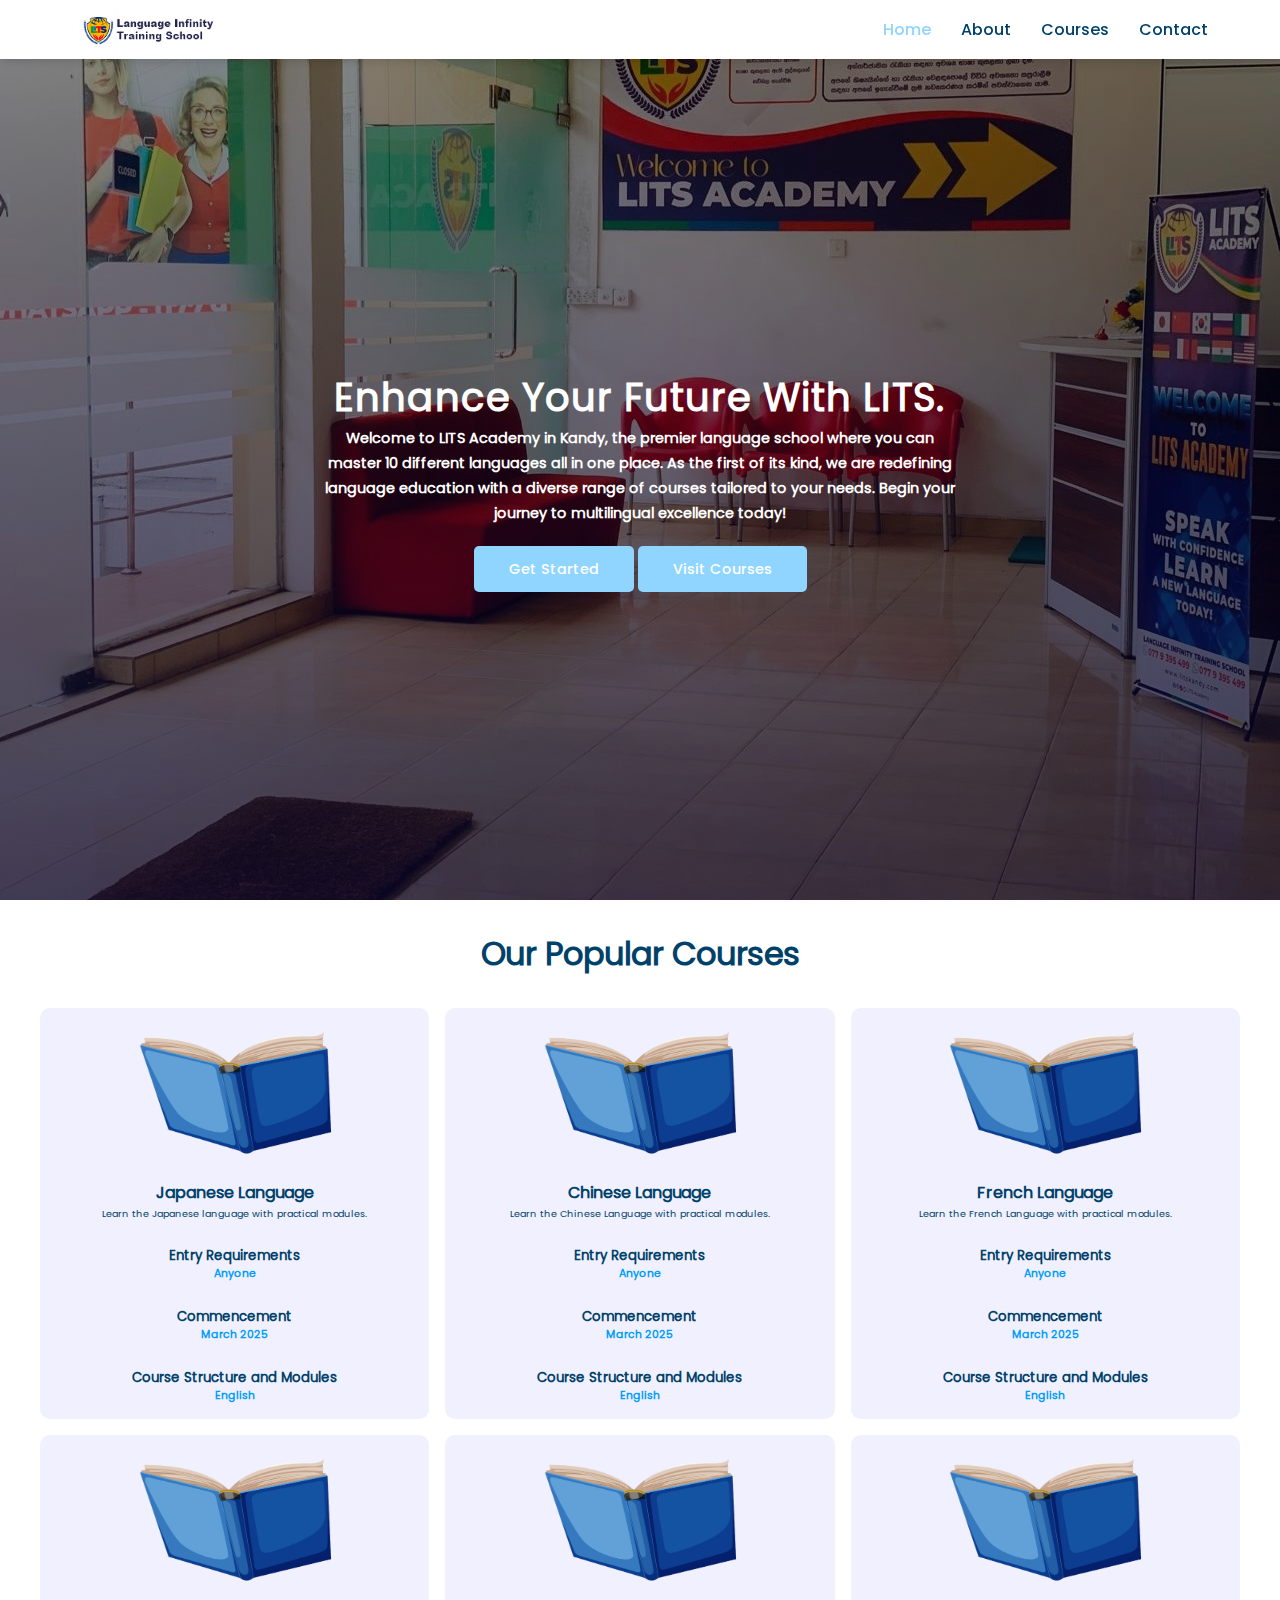
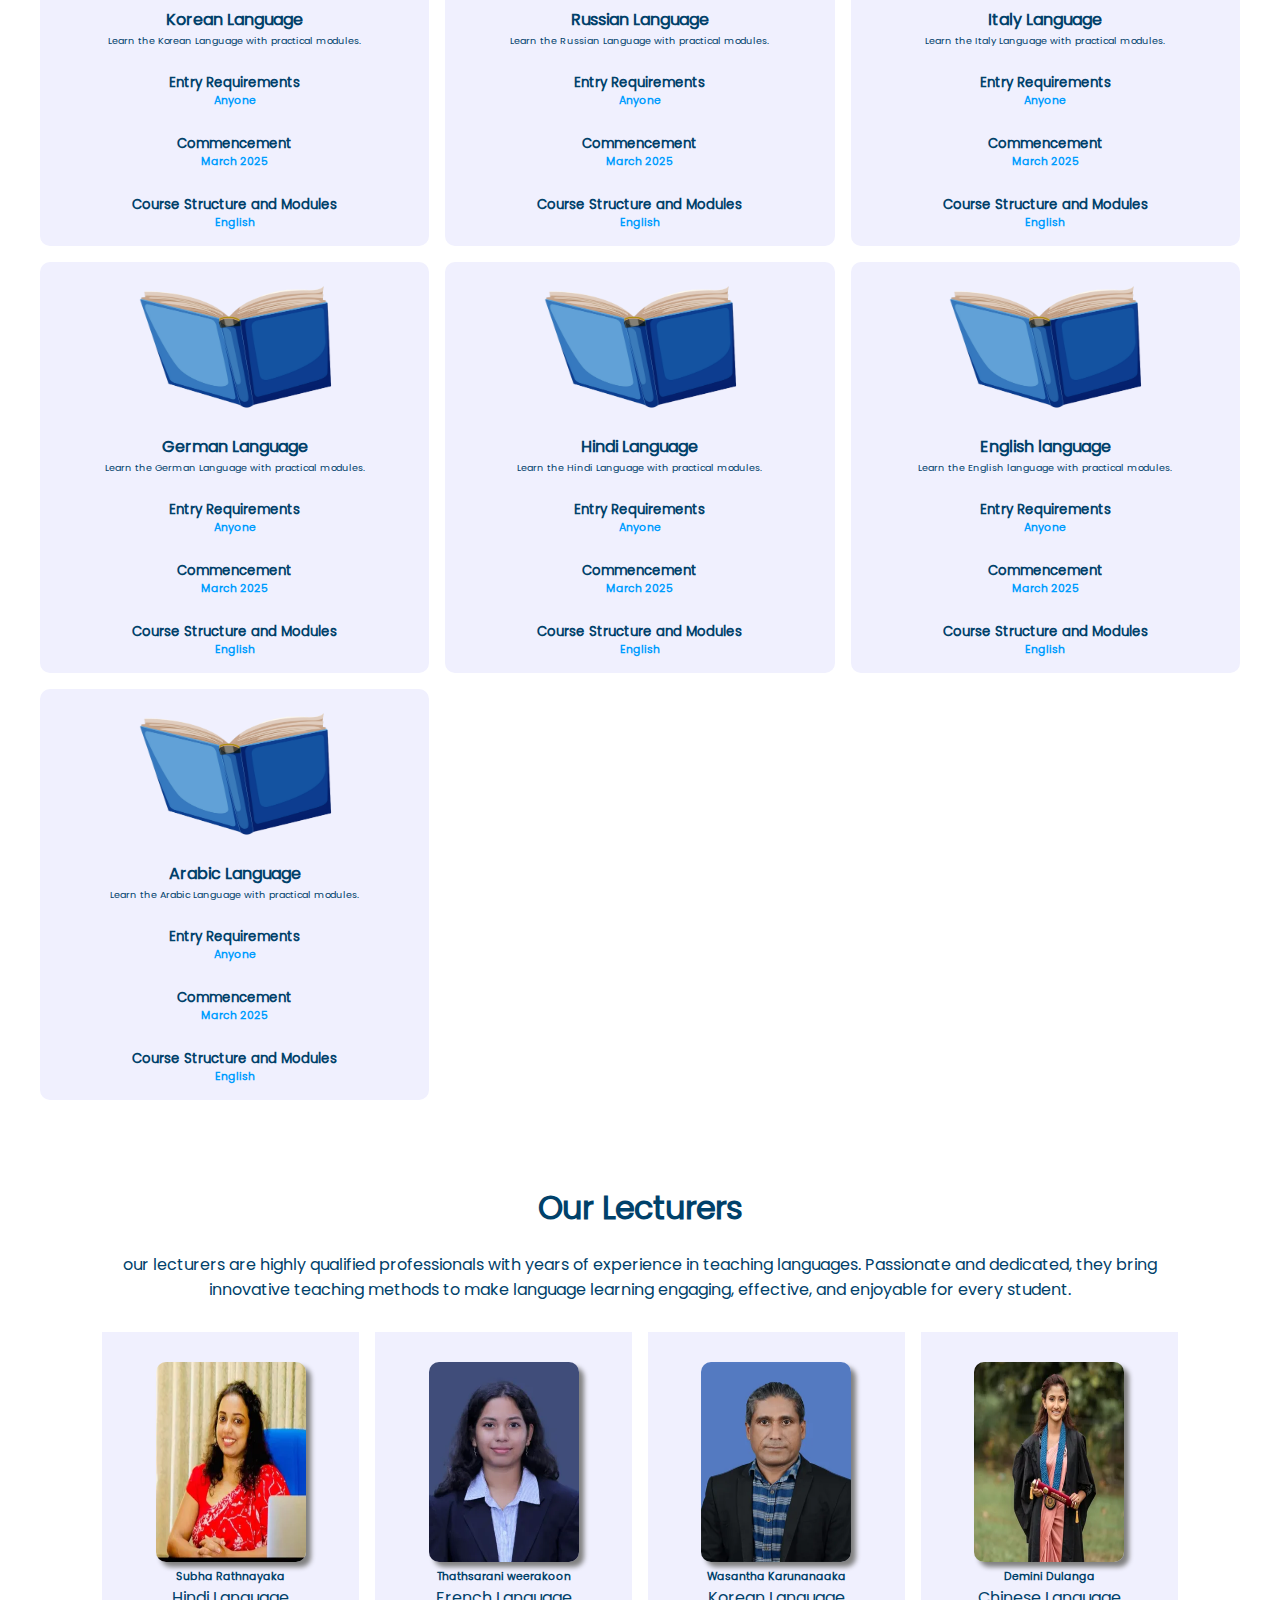
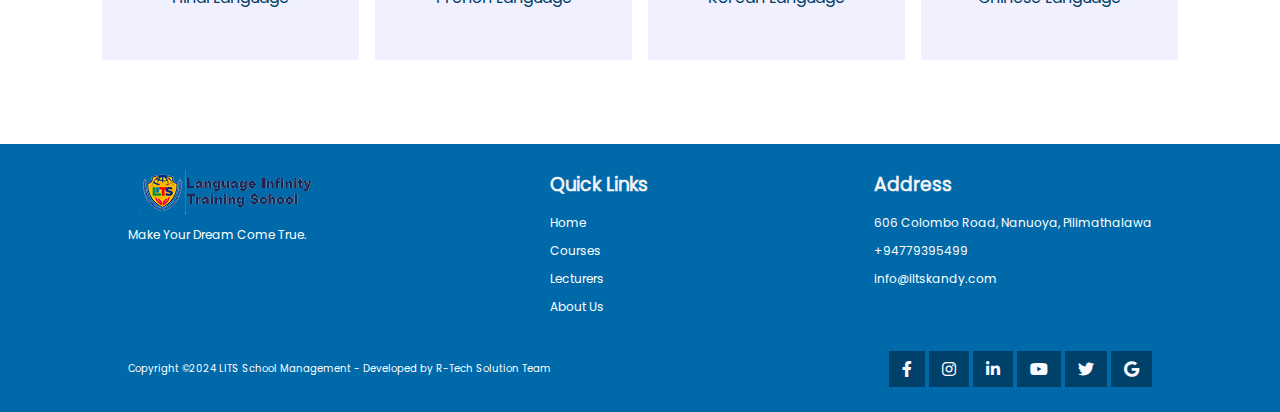
<file: index.html>
<!DOCTYPE html>
<html lang="en">
  <head>
    <meta charset="UTF-8" />
    <meta name="viewport" content="width=device-width, initial-scale=1.0" />
    <title>LITS - Enhance Your Future</title>
    <link rel="stylesheet" href="./style.css" />
    <link rel="stylesheet" href="./Assets/icons/fontawesome/css/all.min.css" />
  </head>

  <body>
    <!-- ===================== NAVIGATION COMPONENT===================== -->
    <nav>
      <img src="./Assets/images/logo1.png" alt="LITS Logo" />
      <div class="navigation">
        <ul>
          <i id="menu-close" class="fas fa-times"></i>
          <li><a href="#" class="active">Home</a></li>
          <li><a href="about.html">About</a></li>
          <li><a href="course.html">Courses</a></li>
          <li><a href="contact.html">Contact</a></li>
        </ul>
        <img id="menu" src="./Assets/images/menu.png" alt="Menu Icon" />
      </div>
    </nav>

    <!-- ===================== HOME COMPONENT===================== -->
    <section id="home">
      <h1>Enhance Your Future With LITS.</h1>
      <p>
        Welcome to LITS Academy in Kandy, the premier language school where you
        can master 10 different languages all in one place. As the first of its
        kind, we are redefining language education with a diverse range of
        courses tailored to your needs. Begin your journey to multilingual
        excellence today!
      </p>
      <div class="btn">
        <a class="blue" href="contact.html">Get Started</a>
        <a class="yellow" href="course.html">Visit Courses</a>
      </div>
    </section>
    <section id="course">
      <h1>Our Popular Courses</h1>
      <div class="course-box">
        <div class="courses">
          <img src="./Assets/images/book.png" alt="" />
          <div class="details">
            <h4>Japanese Language</h4>
            <p>Learn the Japanese language with
              practical modules.</p><br>
            <h5>Entry Requirements</h5>
            <h6>Anyone</h6><br>
            <h5>Commencement</h5>
            <h6>March 2025</h6><br>
            <h5>Course Structure and Modules</h5>
            <h6>English</h6>
          </div>
        </div>
        <div class="courses">
          <img src="./Assets/images/book.png" alt="" />
          <div class="details">
            <h4>Chinese Language</h4>
            <p>Learn the Chinese Language with
              practical modules.</p><br>
            <h5>Entry Requirements</h5>
            <h6>Anyone</h6><br>
            <h5>Commencement</h5>
            <h6>March 2025</h6><br>
            <h5>Course Structure and Modules</h5>
            <h6>English</h6>
          </div>
        </div>
        <div class="courses">
          <img src="./Assets/images/book.png" alt="" />
          <div class="details">
            <h4>French Language</h4>
            <p>Learn the French Language with
              practical modules.</p><br>
            <h5>Entry Requirements</h5>
            <h6>Anyone</h6><br>
            <h5>Commencement</h5>
            <h6>March 2025</h6><br>
            <h5>Course Structure and Modules</h5>
            <h6>English</h6>
          </div>
        </div>
        <div class="courses">
          <img src="./Assets/images/book.png" alt="" />
          <div class="details">
            <h4>Korean Language</h4>
            <p>Learn the Korean Language with
              practical modules.</p><br>
            <h5>Entry Requirements</h5>
            <h6>Anyone</h6><br>
            <h5>Commencement</h5>
            <h6>March 2025</h6><br>
            <h5>Course Structure and Modules</h5>
            <h6>English</h6>
          </div>
        </div>
        <div class="courses">
          <img src="./Assets/images/book.png" alt="" />
          <div class="details">
            <h4>Russian Language</h4>
            <p>Learn the Russian Language with
              practical modules.</p><br>
            <h5>Entry Requirements</h5>
            <h6>Anyone</h6><br>
            <h5>Commencement</h5>
            <h6>March 2025</h6><br>
            <h5>Course Structure and Modules</h5>
            <h6>English</h6>
          </div>
        </div>
        <div class="courses">
          <img src="./Assets/images/book.png" alt="" />
          <div class="details">
            <h4>Italy Language</h4>
            <p>Learn the Italy Language with
              practical modules.</p><br>
            <h5>Entry Requirements</h5>
            <h6>Anyone</h6><br>
            <h5>Commencement</h5>
            <h6>March 2025</h6><br>
            <h5>Course Structure and Modules</h5>
            <h6>English</h6>
          </div>
        </div>
        <div class="courses">
          <img src="./Assets/images/book.png" alt="" />
          <div class="details">
            <h4>German Language</h4>
            <p>Learn the German Language with
              practical modules.</p><br>
            <h5>Entry Requirements</h5>
            <h6>Anyone</h6><br>
            <h5>Commencement</h5>
            <h6>March 2025</h6><br>
            <h5>Course Structure and Modules</h5>
            <h6>English</h6>
          </div>
        </div>
        <div class="courses">
          <img src="./Assets/images/book.png" alt="" />
          <div class="details">
            <h4>Hindi Language</h4>
            <p>Learn the Hindi Language with
              practical modules.</p><br>
            <h5>Entry Requirements</h5>
            <h6>Anyone</h6><br>
            <h5>Commencement</h5>
            <h6>March 2025</h6><br>
            <h5>Course Structure and Modules</h5>
            <h6>English</h6>
          </div>
        </div>
        <div class="courses">
          <img src="./Assets/images/book.png" alt="" />
          <div class="details">
            <h4>English language</h4>
            <p>Learn the English language with
              practical modules.</p><br>
            <h5>Entry Requirements</h5>
            <h6>Anyone</h6><br>
            <h5>Commencement</h5>
            <h6>March 2025</h6><br>
            <h5>Course Structure and Modules</h5>
            <h6>English</h6>
          </div>
        </div>
        <div class="courses">
          <img src="./Assets/images/book.png" alt="" />
          <div class="details">
            <h4>Arabic Language</h4>
            <p>Learn the Arabic Language with
              practical modules.</p><br>
            <h5>Entry Requirements</h5>
            <h6>Anyone</h6><br>
            <h5>Commencement</h5>
            <h6>March 2025</h6><br>
            <h5>Course Structure and Modules</h5>
            <h6>English</h6>
          </div>
        </div>
      </div>
    </section>
    <section id="experts">
      <h1>Our Lecturers</h1>
      <p>
        our lecturers are highly qualified professionals with years of experience in teaching languages. Passionate and
        dedicated, they bring innovative teaching methods to make language learning engaging, effective, and enjoyable for
        every student.
      </p>
      <div class="experts-box">
        <div class="profile">
          <img src="./Assets/images/pro1.webp" alt="" />
          <h6>Subha Rathnayaka</h6>
          <p>Hindi Language</p>
        </div>
        <div class="profile">
          <img src="./Assets/images/pro2.webp" alt="" />
          <h6>Thathsarani weerakoon</h6>
          <p>French Language</p>
        </div>
        <div class="profile">
          <img src="./Assets/images/pro3.webp" alt="" />
          <h6>Wasantha Karunanaaka</h6>
          <p>Korean Language</p>
        </div>
        <div class="profile">
          <img src="./Assets/images/pro4.webp" alt="" />
          <h6>Demini Dulanga</h6>
          <p>Chinese Language</p>
        </div>
      </div>
    </section>

    <!-- ===================== FOOTER COMPONENT===================== -->
    <footer>
      <div class="footer-col">
        <img src="./Assets/images/logo1.png" alt="" />
        <li>Make Your Dream Come True.</li>
      </div>
      <div class="footer-col">
        <h3>Quick Links</h3>
        <li>Home</li>
        <li>Courses</li>
        <li>Lecturers</li>
        <li>About Us</li>
      </div>
      <div class="footer-col">
        <h3>Address</h3>
        <li>606 Colombo Road, Nanuoya, Pilimathalawa</li>
        <li>+94779395499</li>
        <li>info@iltskandy.com</li>
      </div>

      <div class="copyright">
        <p>
          Copyright &copy;2024 LITS School Management - Developed by R-Tech
          Solution Team
        </p>
        <div class="pro-links">
          <i class="fab fa-facebook-f"></i>
          <i class="fab fa-instagram"></i>
          <i class="fab fa-linkedin-in"></i>
          <i class="fab fa-youtube"></i>
          <i class="fab fa-twitter"></i>
          <i class="fab fa-google"></i>
        </div>
      </div>
    </footer>

    <!-- ===================== EXTERNAL JAVASCRIPT ===================== -->
    <script src="./Assets/script.js"></script>
  </body>
</html>
</file>
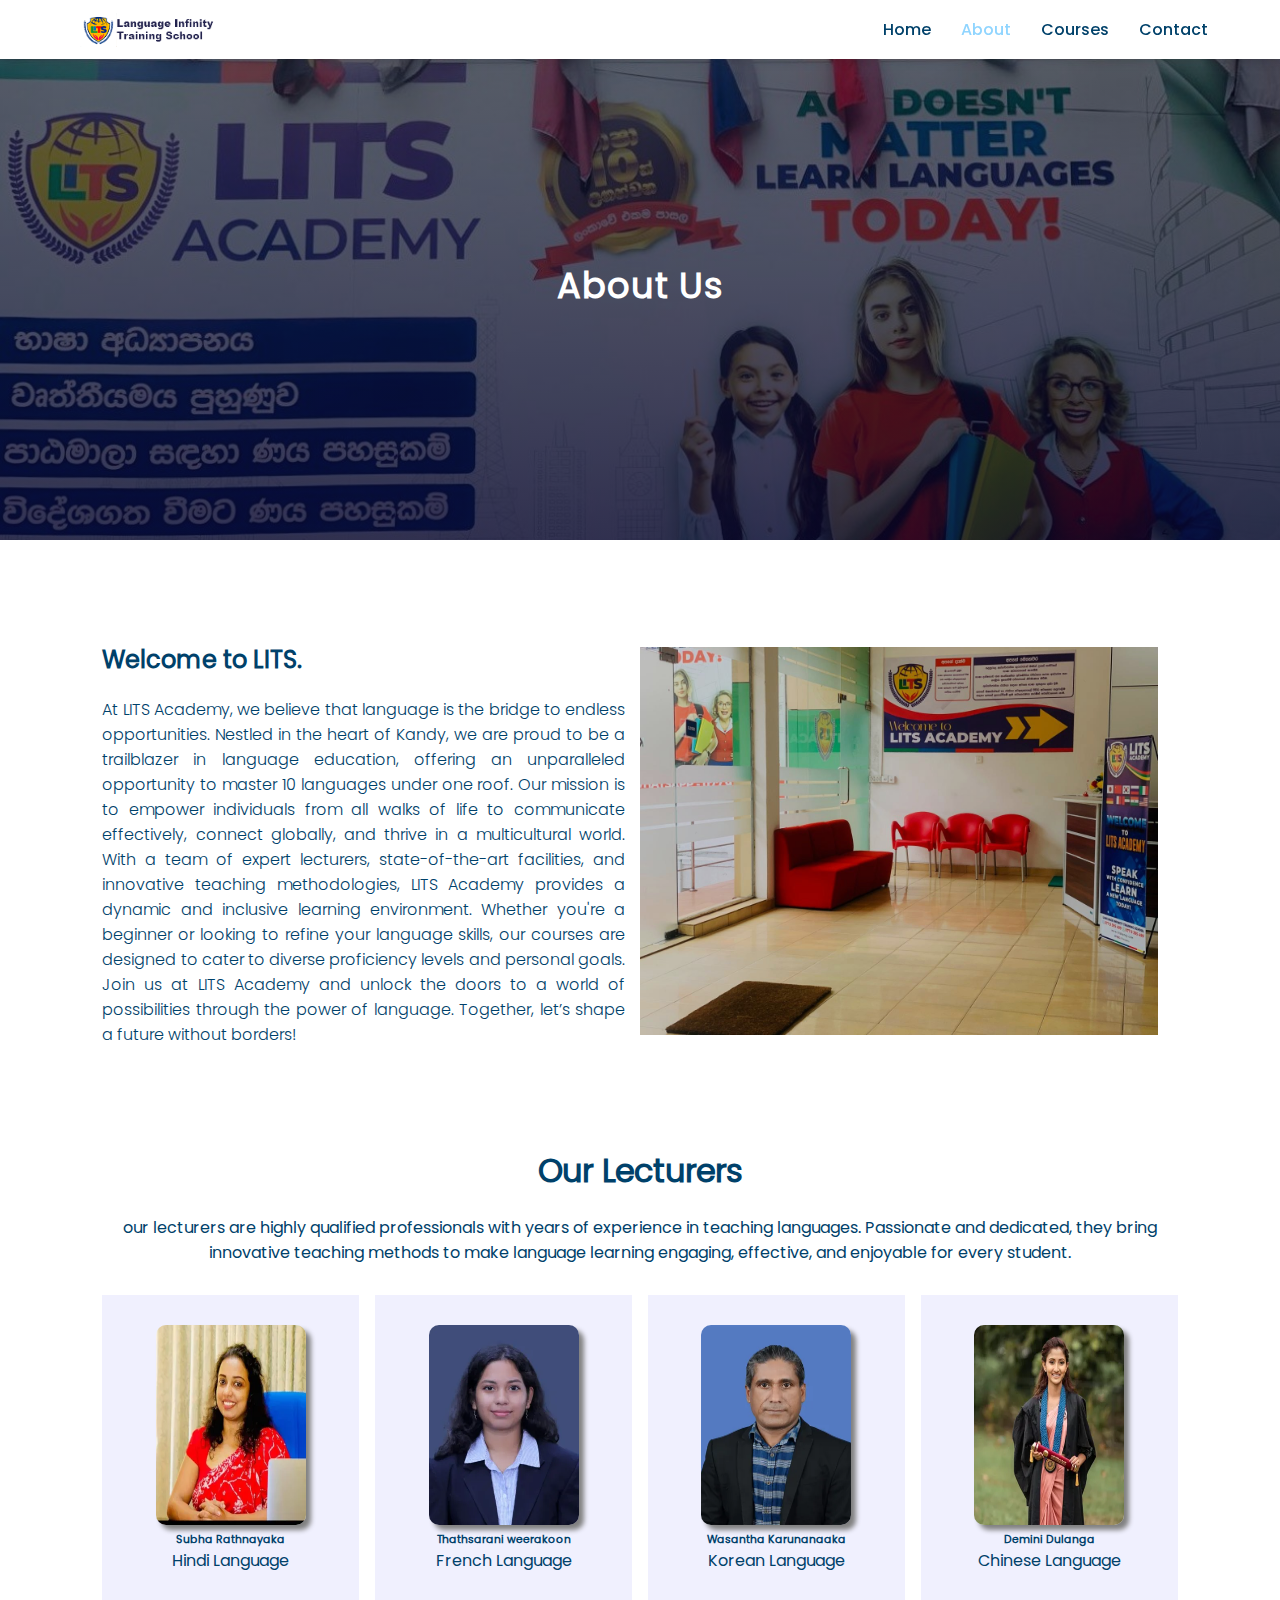
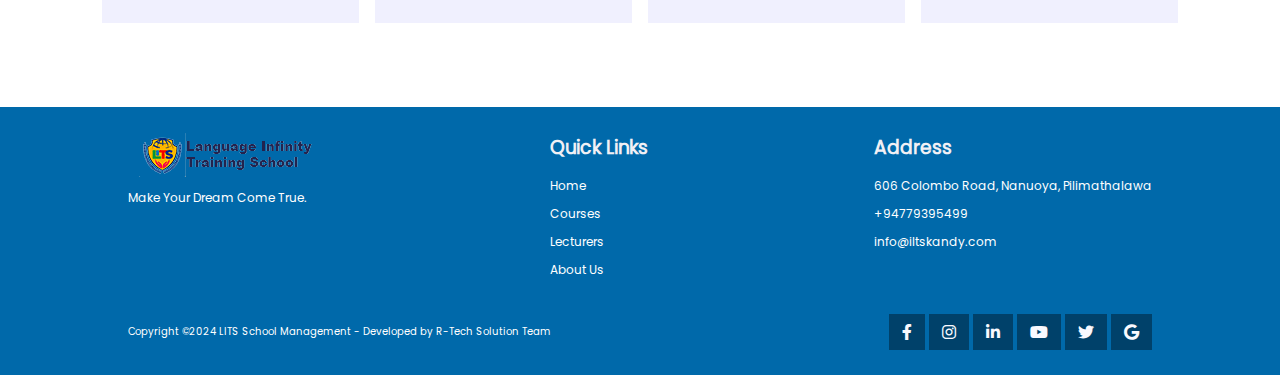
<file: about.html>
<!DOCTYPE html>
<html lang="en">

<head>
  <meta charset="UTF-8" />
  <meta name="viewport" content="width=device-width, initial-scale=1.0" />
  <title>Multipage Education School Website</title>
  <link rel="stylesheet" href="./style.css" />
  <link rel="stylesheet" href="./Assets/icons/fontawesome/css/all.min.css" />
</head>

<body>
  <!-- ===================== NAVIGATION COMPONENT===================== -->
  <nav>
    <img src="./Assets/images/logo1.png" alt=""  />
    <div class="navigation">
      <ul>
        <i id="menu-close" class="fas fa-times"></i>
        <li><a href="/" >Home</a></li>
        <li><a href="about.html" class="active">About</a></li>
        <li><a href="course.html">Courses</a></li>
        <li><a href="contact.html">Contact</a></li>
      </ul>
      <img id="menu" src="./Assets/images/menu.png" alt="" />
    </div>
  </nav>

  <!-- ===================== ABOUT-HOME COMPONENT===================== -->
  <section id="about-home">
    <h2>About Us</h2>
  </section>

  <!-- ===================== ABOUT-CONTAINER COMPONENT===================== -->
  <section id="about-container">

    <div class="about-text">
      <h2>Welcome to LITS.</h2>
      <p>
        At LITS Academy, we believe that language is the bridge to endless opportunities. Nestled in the heart of Kandy,
        we are proud to be a trailblazer in language education, offering an unparalleled opportunity to master 10
        languages under one roof. Our mission is to empower individuals from all walks of life to communicate
        effectively, connect globally, and thrive in a multicultural world.

        With a team of expert lecturers, state-of-the-art facilities, and innovative teaching methodologies, LITS
        Academy provides a dynamic and inclusive learning environment. Whether you're a beginner or looking to refine
        your language skills, our courses are designed to cater to diverse proficiency levels and personal goals.

        Join us at LITS Academy and unlock the doors to a world of possibilities through the power of language.
        Together, let’s shape a future without borders!
      </p>
    </div>
    <div class="about-img">
      <img src="./Assets/images/back.jpg" alt="">

    </div>
  </section>

  <!-- ===================== Lecturers ===================== -->
  <section id="experts">
    <h1>Our Lecturers</h1>
    <p>
      our lecturers are highly qualified professionals with years of experience in teaching languages. Passionate and
      dedicated, they bring innovative teaching methods to make language learning engaging, effective, and enjoyable for
      every student.
    </p>
    <div class="experts-box">
      <div class="profile">
        <img src="./Assets/images/pro1.webp" alt="" />
        <h6>Subha Rathnayaka</h6>
        <p>Hindi Language</p>
      </div>
      <div class="profile">
        <img src="./Assets/images/pro2.webp" alt="" />
        <h6>Thathsarani weerakoon</h6>
        <p>French Language</p>
      </div>
      <div class="profile">
        <img src="./Assets/images/pro3.webp" alt="" />
        <h6>Wasantha Karunanaaka</h6>
        <p>Korean Language</p>
      </div>
      <div class="profile">
        <img src="./Assets/images/pro4.webp" alt="" />
        <h6>Demini Dulanga</h6>
        <p>Chinese Language</p>
      </div>
    </div>
  </section>

  <!-- ===================== FOOTER COMPONENT===================== -->
  <footer>
    <div class="footer-col">
      <img src="./Assets/images/logo1.png" alt="" />
      <li>Make Your Dream Come True.</li>
    </div>
    <div class="footer-col">
      <h3>Quick Links</h3>
      <li>Home</li>
      <li>Courses</li>
      <li>Lecturers</li>
      <li>About Us</li>
    </div>
    <div class="footer-col">
      <h3>Address</h3>
      <li>606 Colombo Road,
        Nanuoya, Pilimathalawa</li>
      <li>+94779395499</li>
      <li>info@iltskandy.com</li>
    </div>

    <div class="copyright">
      <p>
        Copyright &copy;2024 LITS School Management - Developed by R-Tech Solution Team
      </p>
      <div class="pro-links">
        <i class="fab fa-facebook-f"></i>
        <i class="fab fa-instagram"></i>
        <i class="fab fa-linkedin-in"></i>
        <i class="fa-brands fa-youtube"></i>
        <i class="fa-brands fa-twitter"></i>
        <i class="fa-brands fa-google"></i>
      </div>

    </div>
  </footer>

  <!-- ===================== JAVASCRIPT ===================== -->
  <script>
    let open = document.getElementById("menu");
    let close = document.getElementById("menu-close");
    let menu = document.querySelector("nav .navigation ul");
    open.addEventListener("click", () => {
      menu.classList.add("active");
    });
    close.addEventListener("click", () => {
      menu.classList.remove("active");
    });
  </script>
</body>

</html>
</file>
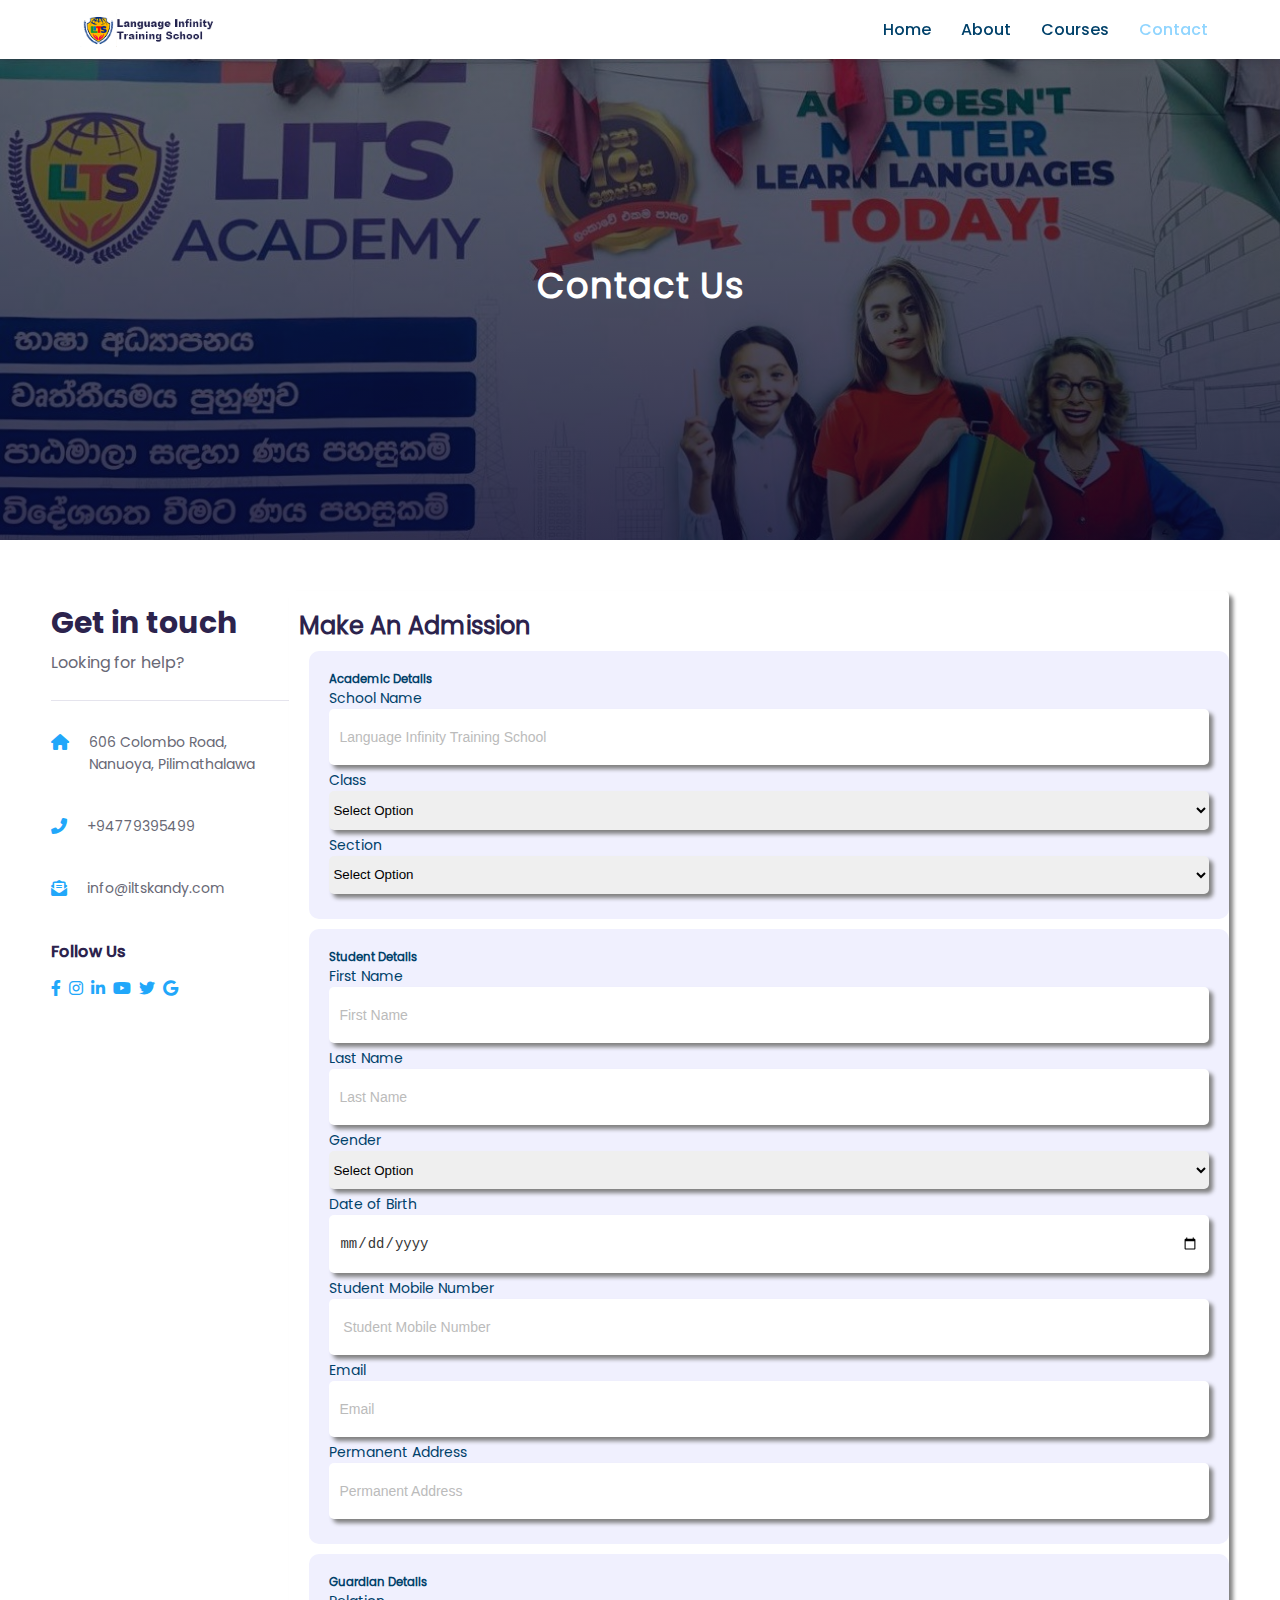
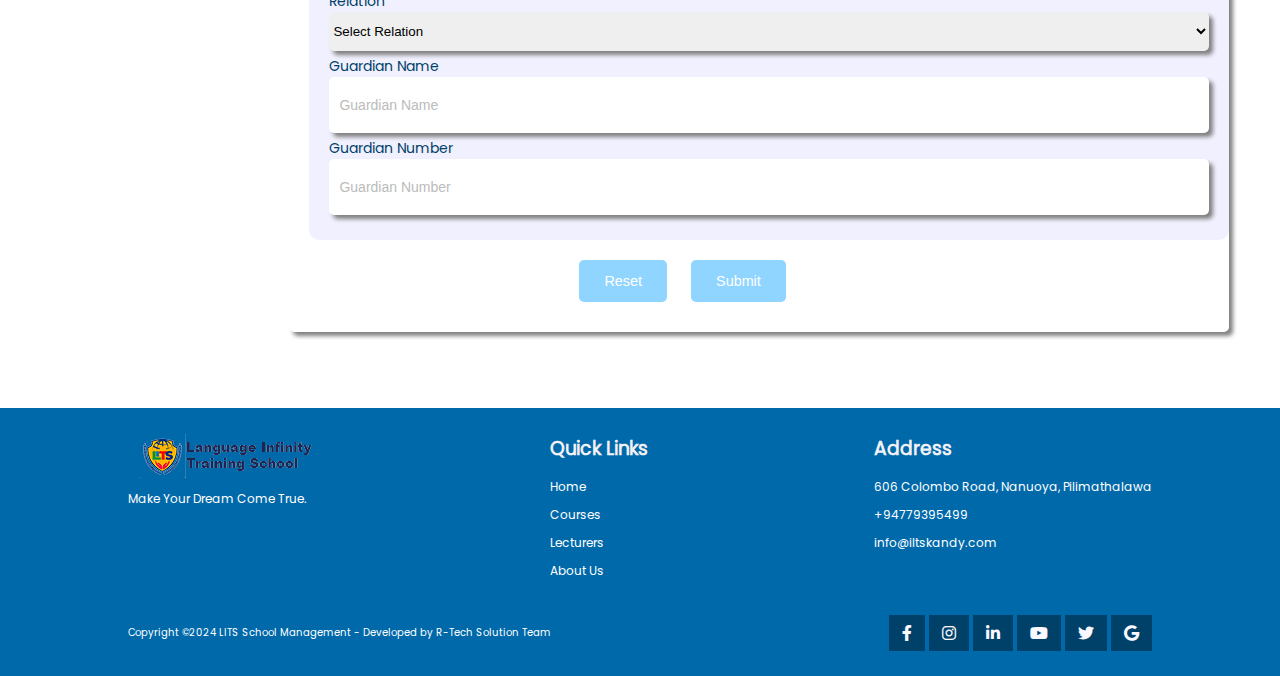
<file: contact.html>
<!DOCTYPE html>
<html lang="en">

<head>
  <meta charset="UTF-8" />
  <meta name="viewport" content="width=device-width, initial-scale=1.0" />
  <title>LITS</title>
  <link rel="stylesheet" href="./style.css" />
  <link rel="stylesheet" href="./Assets/icons/fontawesome/css/all.min.css" />
</head>

<body>
  <!-- ===================== NAVIGATION COMPONENT===================== -->
  <nav>
    <img src="./Assets/images/logo1.png" alt="" />
    <div class="navigation">
      <ul>
        <i id="menu-close" class="fas fa-times"></i>
        <li><a href="/">Home</a></li>
        <li><a href="about.html">About</a></li>
        <li><a href="course.html">Courses</a></li>
        <li><a href="contact.html" class="active">Contact</a></li>
      </ul>
      <img id="menu" src="./Assets/images/menu.png" alt="" />
    </div>
  </nav>

  <!-- ===================== ABOUT-HOME COMPONENT===================== -->
  <section id="about-home">
    <h2>Contact Us</h2>
  </section>

  <!-- ===================== CONTACT COMPONENT===================== -->
  <section id="contact">
    <div class="getin">
      <h2>Get in touch</h2>
      <p>Looking for help?</p>
      <div class="getin-details">

        <div>
          <i class="fas fa-home get"></i>
          <p>606 Colombo Road,
            Nanuoya, Pilimathalawa</p>
        </div>
        <div>
          <i class="fas fa-phone-alt get"></i>
          <p>
            +94779395499
          </p>
        </div>
        <div>
          <i class="fas fa-envelope-open-text get"></i>
          <p>
            info@iltskandy.com
          </p>
        </div>
        <h3>Follow Us</h3>
        <div class="pro-links">
          <i class="fab fa-facebook-f"></i>
          <i class="fab fa-instagram"></i>
          <i class="fab fa-linkedin-in"></i>
          <i class="fa-brands fa-youtube"></i>
          <i class="fa-brands fa-twitter"></i>
          <i class="fa-brands fa-google"></i>
        </div>
      </div>
    </div>

    <div class="form">
      <h4>Make An Admission</h4>
      <div class="form-one">
        <h5>Academic Details</h5>
        <div class="form-col">
          <label class="scl">School Name</label>
          <input type="text" placeholder="Language Infinity Training School" />
        </div>
        <div class="form-col">
          <label class="scl">Class</label>
          <select class="class-drop" name="class" id="class">
            <Option value="Select Option">Select Option</Option>
            <Option value="Japanese">Japanese</Option>
            <Option value="French">French</Option>
            <Option value="Chinese">Chinese</Option>
            <Option value="Korean">Korean</Option>
            <Option value="Hindi">Hindi</Option>
            <Option value="English">English</Option>
            <Option value="Russian">Russian</Option>
            <Option value="Italy">Italy</Option>
            <Option value="Arabic">Arabic</Option>
            <Option value="German">German</Option>
          </select>
        </div>
        <div class="form-col">
          <label class="scl">Section</label>
          <select class="class-drop" name="class" id="class">
            <Option value="Select Option">Select Option</Option>
            <Option value="Japanese">Japanese</Option>
          </select>
        </div>
      </div>

      <div class="form-one">
        <h5>Student Details</h5>
        <div class="form-col">
          <label class="scl">First Name</label>
          <input type="text" placeholder="First Name" />
        </div>
        <div class="form-col">
          <label class="scl">Last Name</label>
          <input type="text" placeholder="Last Name" />
        </div>
        <div class="form-col">
          <label class="scl">Gender</label>
          <select class="class-drop" name="class" id="class">
            <Option value="Select Option">Select Option</Option>
            <Option value="Female">Female</Option>
            <Option value="Male">Male</Option>
          </select>
        </div>
        <div class="form-col">
          <label class="scl">Date of Birth</label>
          <input type="date" id="birthday" name="birthday">
        </div>
        <div class="form-col">
          <label class="scl">Student Mobile Number</label>
          <input type="text" placeholder=" Student Mobile Number" />
        </div>
        <div class="form-col">
          <label class="scl">Email</label>
          <input type="text" placeholder="Email" />
        </div>
        <div class="form-col">
          <label class="scl">Permanent Address</label>
          <input type="text" placeholder="Permanent Address" />
        </div>

      </div>
      <div class="form-one">
        <h5>Guardian Details</h5>
        <div class="form-col">
          <label class="scl">Relation</label>
          <select class="class-drop" name="class" id="class">
            <Option value="Select Relation">Select Relation</Option>
            <Option value="Mother">Mother</Option>
            <Option value="Father">Father</Option>
            <Option value="Guardian">Guardian</Option>
          </select>
        </div>
        <div class="form-col">
          <label class="scl">Guardian Name</label>
          <input type="text" placeholder="Guardian Name" />
        </div>
        <div class="form-col">
          <label class="scl">Guardian Number</label>
          <input type="text" placeholder="Guardian Number" />
        </div>
      </div>
      <div class="form-col">
        <button class="reset">Reset</button>
        <button class="submit">Submit</button>
        
      </div>
      
    </div>
  </section>


  <!-- ===================== FOOTER COMPONENT===================== -->
  <footer>
    <div class="footer-col">
      <img src="./Assets/images/logo1.png" alt="" />
      <li class="note">Make Your Dream Come True.</li>
    </div>
    <div class="footer-col">
      <h3>Quick Links</h3>
      <li>Home</li>
      <li>Courses</li>
      <li>Lecturers</li>
      <li>About Us</li>
    </div>
    <div class="footer-col">
      <h3>Address</h3>
      <li>606 Colombo Road,
        Nanuoya, Pilimathalawa</li>
      <li>+94779395499</li>
      <li>info@iltskandy.com</li>
    </div>

    <div class="copyright">
      <p>
        Copyright &copy;2024 LITS School Management - Developed by R-Tech Solution Team
      </p>
      <div class="pro-links">
        <i class="fab fa-facebook-f"></i>
        <i class="fab fa-instagram"></i>
        <i class="fab fa-linkedin-in"></i>
        <i class="fa-brands fa-youtube"></i>
        <i class="fa-brands fa-twitter"></i>
        <i class="fa-brands fa-google"></i>
      </div>

    </div>
  </footer>

  <!-- ===================== JAVASCRIPT ===================== -->
  <script>
    let open = document.getElementById("menu");
    let close = document.getElementById("menu-close");
    let menu = document.querySelector("nav .navigation ul");
    open.addEventListener("click", () => {
      menu.classList.add("active");
    });
    close.addEventListener("click", () => {
      menu.classList.remove("active");
    });
  </script>
</body>

</html>
</file>
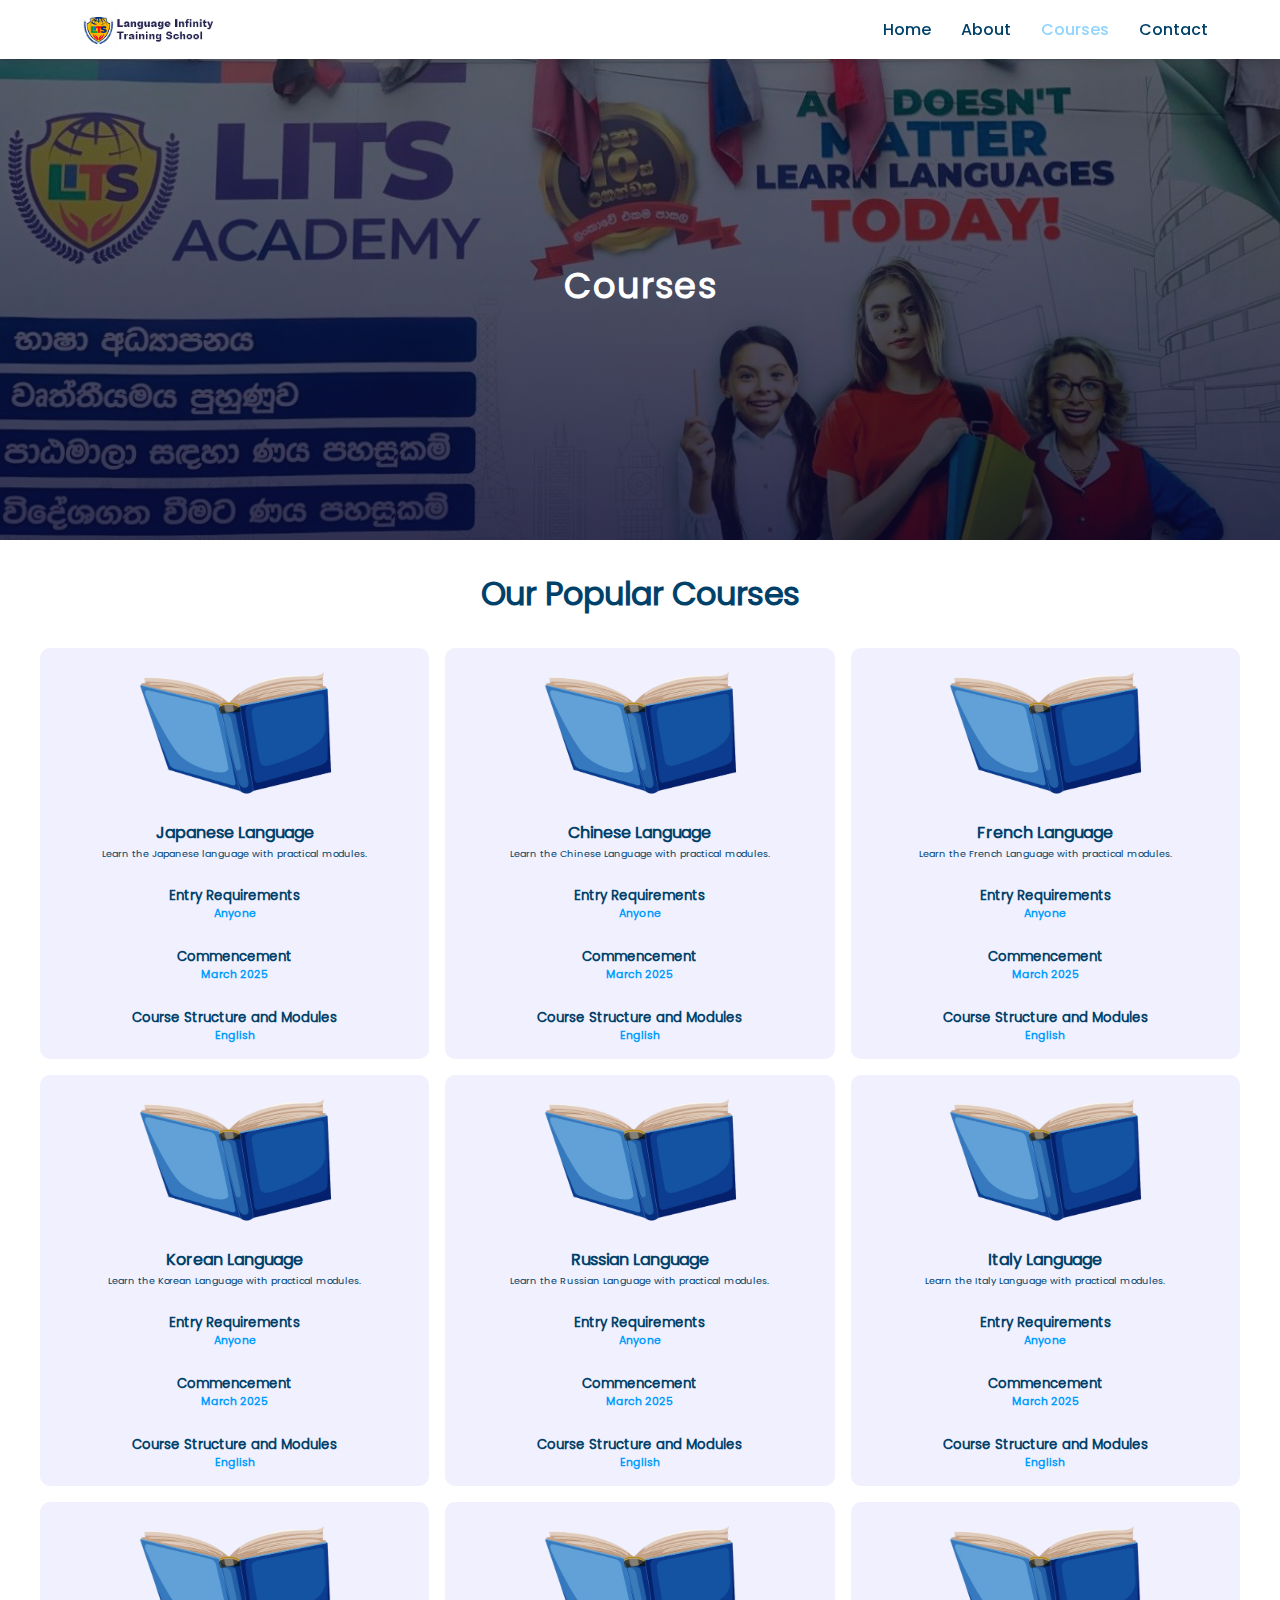
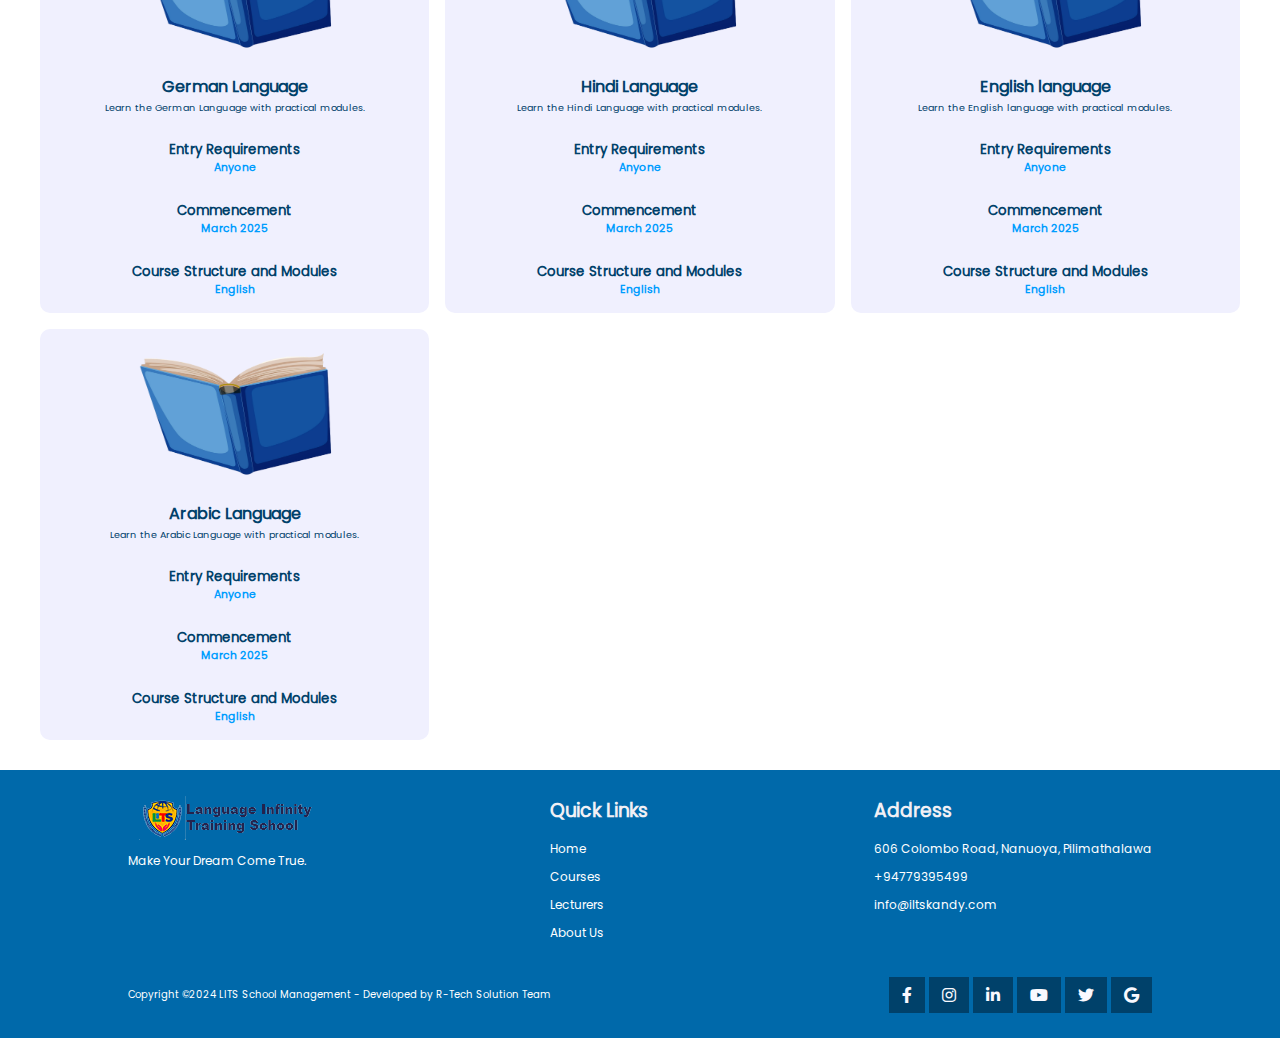
<file: course.html>
<!DOCTYPE html>
<html lang="en">

<head>
  <meta charset="UTF-8" />
  <meta name="viewport" content="width=device-width, initial-scale=1.0" />
  <title>LITS</title>
  <link rel="stylesheet" href="./style.css" />
  <link rel="stylesheet" href="./Assets/icons/fontawesome/css/all.min.css" />
</head>

<body>
  <!-- ===================== NAVIGATION COMPONENT===================== -->
  <nav>
    <img src="./Assets/images/logo1.png" alt="" />
    <div class="navigation">
      <ul>
        <i id="menu-close" class="fas fa-times"></i>
        <li><a href="/">Home</a></li>
        <li><a href="about.html">About</a></li>
        <li><a href="course.html"  class="active">Courses</a></li>
        <li><a href="contact.html">Contact</a></li>
      </ul>
      <img id="menu" src="./Assets/images/menu.png" alt="" />
    </div>
  </nav>

  <!-- ===================== ABOUT-HOME COMPONENT===================== -->
  <section id="about-home">
    <h2>Courses</h2>
  </section>

  <!-- ===================== COURSES COMPONENT===================== -->
  <section id="course">
    <h1>Our Popular Courses</h1>
    <div class="course-box">
      <div class="courses">
        <img src="./Assets/images/book.png" alt="" />
        <div class="details">
          <h4>Japanese Language</h4>
          <p>Learn the Japanese language with
            practical modules.</p><br>
          <h5>Entry Requirements</h5>
          <h6>Anyone</h6><br>
          <h5>Commencement</h5>
          <h6>March 2025</h6><br>
          <h5>Course Structure and Modules</h5>
          <h6>English</h6>
        </div>
      </div>
      <div class="courses">
        <img src="./Assets/images/book.png" alt="" />
        <div class="details">
          <h4>Chinese Language</h4>
          <p>Learn the Chinese Language with
            practical modules.</p><br>
          <h5>Entry Requirements</h5>
          <h6>Anyone</h6><br>
          <h5>Commencement</h5>
          <h6>March 2025</h6><br>
          <h5>Course Structure and Modules</h5>
          <h6>English</h6>
        </div>
      </div>
      <div class="courses">
        <img src="./Assets/images/book.png" alt="" />
        <div class="details">
          <h4>French Language</h4>
          <p>Learn the French Language with
            practical modules.</p><br>
          <h5>Entry Requirements</h5>
          <h6>Anyone</h6><br>
          <h5>Commencement</h5>
          <h6>March 2025</h6><br>
          <h5>Course Structure and Modules</h5>
          <h6>English</h6>
        </div>
      </div>
      <div class="courses">
        <img src="./Assets/images/book.png" alt="" />
        <div class="details">
          <h4>Korean Language</h4>
          <p>Learn the Korean Language with
            practical modules.</p><br>
          <h5>Entry Requirements</h5>
          <h6>Anyone</h6><br>
          <h5>Commencement</h5>
          <h6>March 2025</h6><br>
          <h5>Course Structure and Modules</h5>
          <h6>English</h6>
        </div>
      </div>
      <div class="courses">
        <img src="./Assets/images/book.png" alt="" />
        <div class="details">
          <h4>Russian Language</h4>
          <p>Learn the Russian Language with
            practical modules.</p><br>
          <h5>Entry Requirements</h5>
          <h6>Anyone</h6><br>
          <h5>Commencement</h5>
          <h6>March 2025</h6><br>
          <h5>Course Structure and Modules</h5>
          <h6>English</h6>
        </div>
      </div>
      <div class="courses">
        <img src="./Assets/images/book.png" alt="" />
        <div class="details">
          <h4>Italy Language</h4>
          <p>Learn the Italy Language with
            practical modules.</p><br>
          <h5>Entry Requirements</h5>
          <h6>Anyone</h6><br>
          <h5>Commencement</h5>
          <h6>March 2025</h6><br>
          <h5>Course Structure and Modules</h5>
          <h6>English</h6>
        </div>
      </div>
      <div class="courses">
        <img src="./Assets/images/book.png" alt="" />
        <div class="details">
          <h4>German Language</h4>
          <p>Learn the German Language with
            practical modules.</p><br>
          <h5>Entry Requirements</h5>
          <h6>Anyone</h6><br>
          <h5>Commencement</h5>
          <h6>March 2025</h6><br>
          <h5>Course Structure and Modules</h5>
          <h6>English</h6>
        </div>
      </div>
      <div class="courses">
        <img src="./Assets/images/book.png" alt="" />
        <div class="details">
          <h4>Hindi Language</h4>
          <p>Learn the Hindi Language with
            practical modules.</p><br>
          <h5>Entry Requirements</h5>
          <h6>Anyone</h6><br>
          <h5>Commencement</h5>
          <h6>March 2025</h6><br>
          <h5>Course Structure and Modules</h5>
          <h6>English</h6>
        </div>
      </div>
      <div class="courses">
        <img src="./Assets/images/book.png" alt="" />
        <div class="details">
          <h4>English language</h4>
          <p>Learn the English language with
            practical modules.</p><br>
          <h5>Entry Requirements</h5>
          <h6>Anyone</h6><br>
          <h5>Commencement</h5>
          <h6>March 2025</h6><br>
          <h5>Course Structure and Modules</h5>
          <h6>English</h6>
        </div>
      </div>
      <div class="courses">
        <img src="./Assets/images/book.png" alt="" />
        <div class="details">
          <h4>Arabic Language</h4>
          <p>Learn the Arabic Language with
            practical modules.</p><br>
          <h5>Entry Requirements</h5>
          <h6>Anyone</h6><br>
          <h5>Commencement</h5>
          <h6>March 2025</h6><br>
          <h5>Course Structure and Modules</h5>
          <h6>English</h6>
        </div>
      </div>
    </div>
  </section>

  <!-- ===================== FOOTER COMPONENT===================== -->
  <footer>
    <div class="footer-col">
      <img src="./Assets/images/logo1.png" alt="" />
      <li>Make Your Dream Come True.</li>
    </div>
    <div class="footer-col">
      <h3>Quick Links</h3>
      <li>Home</li>
      <li>Courses</li>
      <li>Lecturers</li>
      <li>About Us</li>
    </div>
    <div class="footer-col">
      <h3>Address</h3>
      <li>606 Colombo Road,
        Nanuoya, Pilimathalawa</li>
      <li>+94779395499</li>
      <li>info@iltskandy.com</li>
    </div>

    <div class="copyright">
      <p>
        Copyright &copy;2024 LITS School Management - Developed by R-Tech Solution Team
      </p>
      <div class="pro-links">
        <i class="fab fa-facebook-f"></i>
        <i class="fab fa-instagram"></i>
        <i class="fab fa-linkedin-in"></i>
        <i class="fa-brands fa-youtube"></i>
        <i class="fa-brands fa-twitter"></i>
        <i class="fa-brands fa-google"></i>
      </div>

    </div>
  </footer>

  <!-- ===================== JAVASCRIPT ===================== -->
  <script>
    let open = document.getElementById("menu");
    let close = document.getElementById("menu-close");
    let menu = document.querySelector("nav .navigation ul");
    open.addEventListener("click", () => {
      menu.classList.add("active");
    });
    close.addEventListener("click", () => {
      menu.classList.remove("active");
    });
  </script>
</body>

</html>
</file>
<file: style.css>
@font-face {
  font-family: "pop-light";
  src: url("./Assets/fonts/Poppins-Light.ttf");
}
@font-face {
  font-family: "pop-red";
  src: url("./Assets/fonts/Poppins-Regular.ttf");
}
@font-face {
  font-family: "pop-med";
  src: url("./Assets/fonts/Poppins-Medium.ttf");
}
@font-face {
  font-family: "pop-bold";
  src: url("./Assets/fonts/Poppins-Bold.ttf");
}
@font-face {
  font-family: "pop-black";
  src: url("./Assets/fonts/Poppins-Black.ttf");
}
* {
  margin: 0;
  padding: 0;
  box-sizing: border-box;
  z-index: 1;
}
body {
  font-family: "pop-red", sans-serif;
  overflow-x: hidden;
}


/* ===================== NAVIGATION COMPONENT===================== */
nav {
  display: flex;
  align-items: center;
  justify-content: space-between;
  padding: 1vw 8vh;
  box-shadow: 2px 2px 10px rgba(0, 0, 0, 0.15);
  position: fixed;
  width: 100%;
  top: 0;
  left: 0;
  background-color: #fff;
  z-index: 1000;
}
nav img {
  width: 150px;
  cursor: pointer;
}
nav .navigation {
  display: flex;
}
#menu {
  height: 30px;
  width: 30px;
  display: none;
}
#menu-close {
  display: none;
}
nav .navigation ul {
  display: flex;
  align-items: center;
  justify-content: flex-end;
  list-style-type: none;
}
nav .navigation ul li {
  margin-left: 30px;
}
nav .navigation ul li a {
  text-decoration: none;
  color: #00416A;
  font-size: 16px;
  font-family: "pop-med";
  transition: 0.3s ease;
}
nav .navigation ul li a.active,
nav .navigation ul li a:hover {
  color: #90D5FF;
}
/* ===================== HOME COMPONENT===================== */
#home {
  background-image: linear-gradient(rgba(1, 0, 4, 0.3), rgba(9, 4, 46, 0.7)),
    url("./Assets/images/back.jpg");
  width: 100%;
  height: 100vh;
  background-size: cover;
  background-position: center;
  display: flex;
  flex-direction: column;
  align-items: center;
  justify-content: center;
  text-align: center;
  padding-top: 50px;
  z-index: 1;

  animation: change 10s infinite ease-in-out;
}

@keyframes change {
  0% {
    background-image: linear-gradient(rgba(1, 0, 4, 0.3), rgba(9, 4, 46, 0.7)),
      url("./Assets/images/back.jpg");
  }
  20% {
    background-image: linear-gradient(rgba(1, 0, 4, 0.3), rgba(9, 4, 46, 0.7)),
      url("./Assets/images/back01.jpg");
  }
  40% {
    background-image: linear-gradient(rgba(1, 0, 4, 0.3), rgba(9, 4, 46, 0.7)),
      url("./Assets/images/back02.jpg");
  }
}



#home h1 {
  color: #fff;
  font-size: 2.4rem;
  letter-spacing: 1px;
  font-weight: 900;
}
#home p {
  width: 50%;
  color: #fff;
  font-size: 0.9rem;
  font-weight: 600;
  line-height: 25px;
}
#home .btn {
  margin-top: 30px;
}
#home .btn a {
  text-decoration: none;
  font-size: 0.9rem;
  padding: 13px 35px;
  background-color: #fff;
  font-family: "pop-med";
  border-radius: 5px;
  transition: 0.3s ease;
}
#home .btn a.blue {
  color: #fff;
  background-color: #90D5FF;
}
#home .btn a.blue:hover {
  color: #00416A;
  background-color: #fff;
}
#home .btn a.yellow {
  color: #ffffff;
  background-color: #90D5FF;
}
#home .btn a.yellow:hover {
  color: #00416A;
  background-color: #fff;
}

/* ===================== COURSES COMPONENT===================== */
#course {
  padding: 10px 20px 10px 20px;
  text-align: center;
  margin-top: 20px;
}
#course h1{
  color:#00416A ;
  padding-bottom: 20px;
}
#course .course-box {
  display: grid;
  grid-template-columns: repeat(auto-fit, minmax(300px, 1fr));
  gap: 1rem;
  margin-top: 10px;
  padding-left: 20px;
  padding-right: 20px;
}
#course .courses {
  text-align: center;
  background-color: #f0f0fe;
  height: 100%;
  position: relative;
  border-radius: 10px;
}
#course .courses img {
  padding-top: 20px;
  width: 200px;
  height: 150px;
  background-size: cover;
  background-position: center;
  align-items: center;
  justify-content: center;
}
#course .courses .details {
  padding: 15px 15px 15px 15px;
  color: #00416A;
}
#course .courses .details p {
  color: #00416A;
  font-size: 0.6rem;
  padding-top: 2px;
}
#course .courses .details h6{
  color: #009dfe;
}

/* ===================== PROFILES COMPONENT===================== */
#experts {
  padding: 5vw 8vw 5vw 8vw;
  text-align: center;
  margin-top: 10px;
  color: #00416A;
}
#experts h1{
  padding-bottom: 20px;
}
#experts p{
  padding-bottom: 20px;
}
#experts .experts-box {
  display: grid;
  grid-template-columns: repeat(auto-fit, minmax(250px, 1fr));
  margin-top: 10px;
  gap: 1rem;
  border-radius: 5px;
}
#experts .experts-box .profile {
  background-color: #f0f0fe;
  padding: 30px 10px;
}
#experts .experts-box .profile img{
  width: 150px;
  height: 200px;
  border-radius: 10px;
  box-shadow: 5px 5px 5px gray;
}
/* ===================== FOOTER COMPONENT===================== */
footer {
  padding: 2vw 10vw 2vw 10vw;
  background-color: #0069aa;
  display: flex;
  justify-content: space-between;
  align-items: flex-start;
  flex-wrap: wrap;
  margin-top: 20px;
}
footer .footer-col {
  padding-bottom: 20px;
}
footer .footer-col img{
  align-items: start;
  justify-content: start;
}
footer h3 {
  color: rgb(241, 240, 245);
  padding-bottom: 10px;
}
footer li {
  list-style: none;
  color: #ffffff;
  padding: 5px 0;
  font-size: 12px;
  cursor: pointer;
  transition: 0.3s ease;
}
footer li:hover {
  color: rgb(241, 240, 245);
}
footer p {
  color: #7b838a;
}
footer .copyright {
  margin-top: 10px;
  display: flex;
  justify-content: space-between;
  align-items: center;
  width: 100%;
  flex-wrap: wrap;
}
footer .copyright p {
  font-size: x-small;
  color: #fff;
}
footer .copyright i {
  padding: 10px 13px;
  cursor: pointer;
  background-color: #00416A;
  color: #f9f9ff;
}
footer .copyright i:hover {
  background-color: #009dfe;
  color: #ffffff;
}
/* ============================================================= */
/* ===================== ABOUT PAGE ===================== */

/* ==================== ABOUT-HOME COMPONENT===================== */
#about-home {
  background-image: linear-gradient(rgba(9, 5, 24, 0.3), rgba(9, 4, 46, 0.7)),
    url("./Assets/images/back01.jpg");
  width: 100%;
  height: 60vh;
  background-size: cover;
  background-position: center;
  display: flex;
  flex-direction: column;
  align-items: center;
  justify-content: center;
  text-align: center;
  padding-top: 30px;
}
#about-home h2 {
  font-size: 2.2rem;
  color: #fff;
  letter-spacing: 1px;
}
/* ===================== ABOUT-CONTAINER COMPONENT===================== */
#about-container {
  display: flex;
  align-items: center;
  padding: 8vw 8vw 2vw 8vw;
}

#about-container .about-img {
  width: 50%;
  padding-right: 20px;
}
#about-container .about-img img {
  width: 100%;
}
#about-container .about-text {
  width: 50%;
}
#about-container .about-text h2 {
  color: #00416A;
  margin-bottom: 20px;
}
#about-container .about-text p {
  color: #00416A;
  font-family: "pop-light";
  text-align: justify;
  padding-right: 15px;
}


/* ============================================================= */
/* ===================== CONTACT PAGE ===================== */
#contact {
  padding: 4vw;
  display: flex;
  justify-content: space-between;
  align-items: flex-start;
}
#contact .getin {
  width: 300px;
  padding-top: 20px;
}
#contact .getin h2 {
  color: #2c234d;
  font-size: 30px;
  font-family: "pop-bold";
  line-height: 0.8;
  margin-bottom: 16px;
}
#contact .getin p {
  color: #686875;
  line-height: 24px;
  margin-bottom: 30px;
  padding-bottom: 25px;
  border-bottom: 1px solid #e5e4ed;
}
#contact .getin h3 {
  color: #2c234d;
  font-size: 16px;
  font-family: "pop-med";
  line-height: 26px;
  margin-bottom: 15px;
}
#contact .getin .getin-details div {
  display: flex;
}
#contact .getin .getin-details div .get {
  font-size: 16px;
  line-height: 22px;
  color: #21a7fa;
  margin-right: 20px;
}
#contact .getin .getin-details div p {
  font-size: 14px;
  border-bottom: none;
  line-height: 22px;
  margin-bottom: 15px;
}
#contact .getin .getin-details .pro-links i {
  margin-right: 8px;
  color: #21a7fa;
}
#contact .form {
  width: 70%;
  background-color: #f7f6fa;
  padding: 20px;
  border-radius: 10px;
}
#contact .form h4 {
  font-size: 24px;
  color: #2c234d;
  line-height: 30px;
  margin-bottom: 8px;
}
#contact .form p {
  color: #686875;
  line-height: 24px;
  padding-bottom: 25px;
}
#contact .form .form-one{
  width: 100%;
  background-color: #f0f0fe;
  padding: 20px;
  border-radius: 10px;
  gap: 2px;
  margin: 10px;
  color: #00416A;
}

#contact .form .form-col input,
#contact .form {
  width: 100%;
  background-color: #fff;
  font-size: 14px;
  border-radius: 5px;
  border: none;
  outline: none;
  color: #353535;
  padding: 20px 10px;
  margin-bottom: 5px;
  box-shadow: 4px 4px 4px gray;
}

#contact .form .form-col select{
  width: 100%;
  height: 3vw;
  border-radius: 5px;
  border: none;
  box-shadow: 4px 4px 4px gray;
  margin-bottom: 5px;
}
#contact .form .form-col select option{
  color: grey;
}
#contact .form .form-col button {
  font-size: 0.9rem;
  padding: 13px 25px;
  margin: 10px;
  border-radius: 5px;
  background-color: #90D5FF;
  border: none;
  outline: none;
  cursor: pointer;
  color: #fff;
  
}
#contact .form .form-col .submit{
  margin-right: 280px;
}
#contact .form .form-col .reset{
  margin-left: 280px;
}
#contact .form .form-col button:hover{
color: #00416A;
background-color: white;
}
::placeholder {
  color: #bbb;
}

/* ============================================================= */
/* ===================== RESPONSEVE DESIGN ===================== */

/* ========= TABLET ========= */
@media (max-width: 769px) {
  nav {
    padding: 15px 20px;
  }
  nav img {
    width: 130px;
  }
  #menu {
    display: initial;
    cursor: pointer;
    color: #00416A;
  }
  #menu-close {
    display: initial;
    cursor: pointer;
    padding: 30px 0 20px 20px;
    font-size: 1.6rem;
    color: #fff;
  }
  nav .navigation ul {
    flex-direction: column;
    align-items: flex-start;
    justify-content: flex-start;
    position: absolute;
    top: 0;
    right: -220px;
    height: 100vh;
    width: 220px;
    background-color: rgba(17, 20, 104, 0.45);
    backdrop-filter: blur(4.5px);
    border: 1px solid rgba(255, 255, 255, 0.18);
    transition: 0.3s ease-in;
  }
  nav .navigation ul.active {
    right: 0px;
  }
  nav .navigation ul li {
    padding: 20px 0 20px 30px;
  }
  nav .navigation ul li a {
    color: #fff;
  }
  #home {
    padding-top: 10px;
  }
  #home p {
    width: 90%;
  }
  #course {
    padding: 8vw 4vw 8vw 4vw;
  }
  .pro-links {
    margin-top: 15px;
  }
  footer{
    flex-direction: column;
  }
  footer .copyright p {
    font-size: 8px;
    color: #fff;
  }
  footer .footer-col img{
    display: none;
  }
  footer .footer-col .note{
    display: none;
  }
  /* --------------- About Page ---------------- */
  #about-container {
    padding: 4vw 4vw 4vw 4vw;
    flex-direction: column;
    width: 100%;
  }
  #about-container .about-img {
    padding: 10px;
    width: 100%;
    align-items: center;
   
  }
  #about-container .about-text{
    width: 100%;
  }

  /* --------------- Contact Page ---------------- */
  #contact {
    flex-direction: column-reverse;
    width: 100%;
  }
  #contact .getin {
    width: 100%;
  }
  #contact .form {
    width: 100%;
    padding: 0;
  }
  #contact .form .form-col .submit{
    margin-right: 0;
  }
  #contact .form .form-col .reset{
    margin-left: 0;
  }
  #contact .form .form-col select{
    width: 100%;
    height: 8vw;
    border-radius: 5px;
    border: none;
    box-shadow: 4px 4px 4px gray;
    margin-bottom: 5px;
  }
  #contact .form .form-one{
    width: 100%;
    background-color: #f0f0fe;
    border-radius: 10px;
    color: #00416A;
  }
  
  
}
/* ========= MOBILE ========= */
@media (max-width: 475px) {
  #home {
    padding: 0 20px;
  }
  /* --------------- About Page ---------------- */
  #about-container {
    flex-direction: column-reverse;
    align-items: center;
  }
  #about-container .about-text {
    width: 100%;
    margin-bottom: 20px;
  }
  #about-container .about-img {
    width: 100%;
    padding-right: 0;
  }

  /* --------------- Contact Page ---------------- */
  #contact {
    display: flex;
    flex-direction: column;
    justify-content: center;
    align-items: center;
  }
  #contact .getin {
    width: 100%;
  }
  #contact .form {
    width: 100%;
    margin-top: 30px;
    margin-right: 20px;
    padding: 10px;
  }
  #contact .form .form-one{
    width: 100%;
    background-color: #f0f0fe;
    border-radius: 10px;
    color: #00416A;
  }
}

/* =========  SMALL-MOBILE ========= */
@media (max-width: 375px) {
  footer input {
    width: 100%;
    margin-bottom: 20px;
  }
}
</file>
